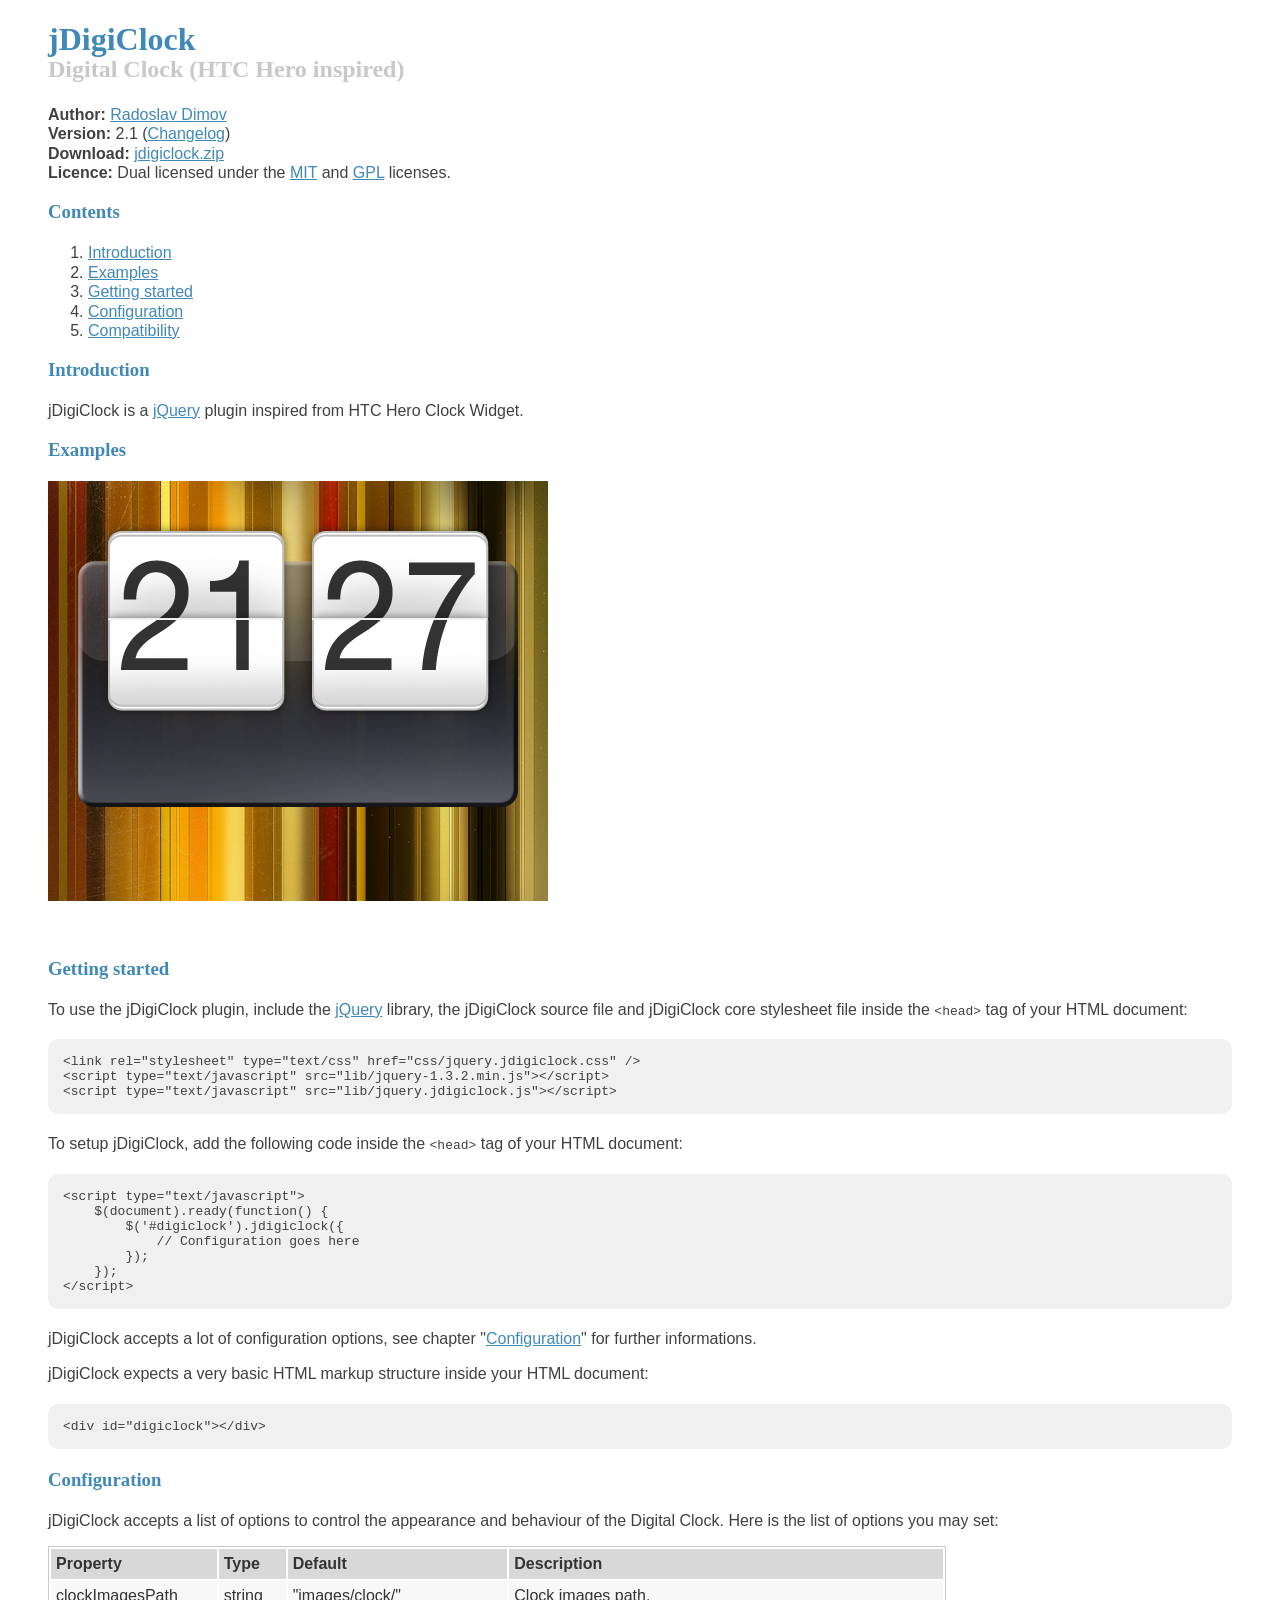
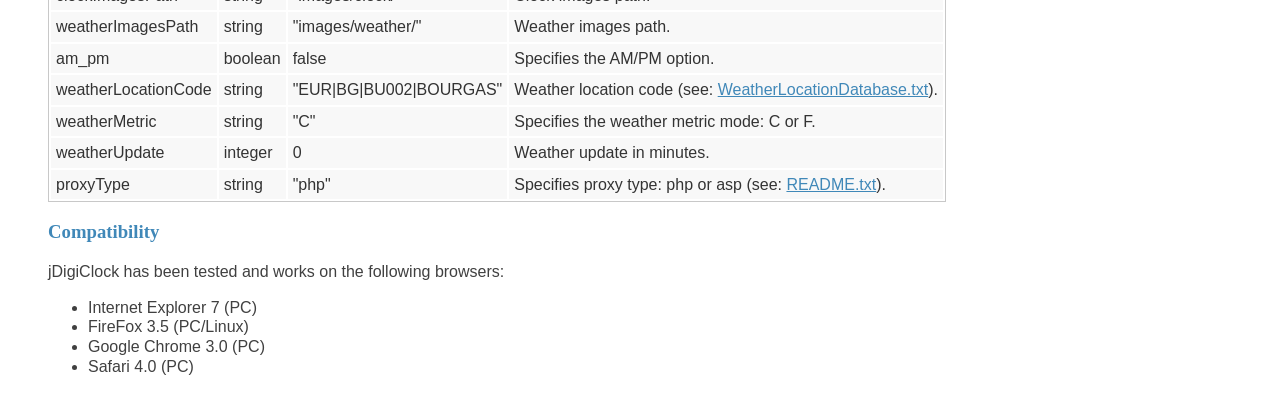
<file: erp_web/js/jdigiclock/index.html>
<!DOCTYPE HTML PUBLIC "-//W3C//DTD HTML 4.01 Transitional//EN">
<html>
    <head>
        <meta http-equiv="Content-Type" content="text/html; charset=UTF-8" />
        <title>jDigiClock - Digital Clock (HTC Hero inspired).</title>
        <link rel="stylesheet" type="text/css" href="css/style.css" />
        <link rel="stylesheet" type="text/css" href="css/jquery.jdigiclock.css" />
        <script type="text/javascript" src="lib/jquery-1.3.2.min.js"></script>
        <script type="text/javascript" src="lib/jquery.jdigiclock.js"></script>
        <script type="text/javascript">
            $(document).ready(function() {
                $('#digiclock').jdigiclock();
            });
        </script>
    </head>
    <body>
        <div id="wrap">
            <h1>jDigiClock</h1>
            <h2>Digital Clock (HTC Hero inspired)</h2>
            <p>
                <strong>Author:</strong> <a href="http://www.radoslavdimov.com/">Radoslav Dimov</a><br />
                <strong>Version:</strong> 2.1 (<a href="changelog.html">Changelog</a>)<br />
                <strong>Download:</strong> <a href="http://www.radoslavdimov.com/jquery-plugins/jquery-plugin-digiclock/jdigiclock.zip">jdigiclock.zip</a><br />
                <strong>Licence:</strong> Dual licensed under the <a href="http://www.opensource.org/licenses/mit-license.php">MIT</a> and <a href="http://www.opensource.org/licenses/gpl-license.php">GPL</a> licenses.
            </p>
            <h3>Contents</h3>
            <ol>
                <li><a href="#Introduction">Introduction</a></li>
                <li><a href="#Examples">Examples</a></li>
                <li><a href="#Getting-Started">Getting started</a></li>
                <li><a href="#Configuration">Configuration</a></li>
                <li><a href="#Compatibility">Compatibility</a></li>
            </ol>
            <a name="Introduction"></a>
            <h3>Introduction</h3>
            <p>
                jDigiClock is a <a href="http://jquery.com">jQuery</a> plugin inspired from HTC Hero Clock Widget.
            </p>
            <a name="Examples"></a>
            <h3>Examples</h3>
            <div id="digiclock"></div>
            <br /><br />
            <a name="Getting-Started"></a>
            <h3>Getting started</h3>
            <p>
                To use the jDigiClock plugin, include the <a href="http://jquery.com">jQuery</a>
                library, the jDigiClock source file and jDigiClock core stylesheet file inside the <code>&lt;head&gt;</code> tag
                of your HTML document:
            </p>
<pre>
&lt;link rel=&quot;stylesheet&quot; type=&quot;text/css&quot; href=&quot;css/jquery.jdigiclock.css&quot; /&gt;
&lt;script type=&quot;text/javascript&quot; src=&quot;lib/jquery-1.3.2.min.js&quot;&gt;&lt;/script&gt;
&lt;script type=&quot;text/javascript&quot; src=&quot;lib/jquery.jdigiclock.js&quot;&gt;&lt;/script&gt;
</pre>
            <p>
                To setup jDigiClock, add the following code inside the <code>&lt;head&gt;</code>
                tag of your HTML document:
            </p>
<pre>
&lt;script type=&quot;text/javascript&quot;&gt;
    $(document).ready(function() {
        $('#digiclock').jdigiclock({
            // Configuration goes here
        });
    });
&lt;/script&gt;
</pre>
            <p>
                jDigiClock accepts a lot of configuration options, see chapter "<a href="#Configuration">Configuration</a>"
                for further informations.
            </p>

            <p>jDigiClock expects a very basic HTML markup structure inside your HTML document:</p>
<pre>
&lt;div id=&quot;digiclock&quot;&gt;&lt;/div&gt;
</pre>
            <a name="Configuration"></a>
            <h3>Configuration</h3>
            <p>
                jDigiClock accepts a list of options to control the appearance and behaviour
                of the Digital Clock. Here is the list of options you may set:
            </p>
            <table> 
                <tr>
                    <th>Property</th>
                    <th>Type</th>
                    <th>Default</th>
                    <th>Description</th>
                </tr>
                <tr>
                    <td>clockImagesPath</td>
                    <td>string</td>
                    <td>"images/clock/"</td>
                    <td>Clock images path.</td>
                </tr>
                <tr>
                    <td>weatherImagesPath</td>
                    <td>string</td>
                    <td>"images/weather/"</td>
                    <td>Weather images path.</td>
                </tr>
                <tr>
                    <td>am_pm</td>
                    <td>boolean</td>
                    <td>false</td>
                    <td>Specifies the AM/PM option.</td>
                </tr>
                <tr>
                    <td>weatherLocationCode</td>
                    <td>string</td>
                    <td>"EUR|BG|BU002|BOURGAS"</td>
                    <td>Weather location code (see: <a href="WeatherLocationDatabase.txt" target="_blank">WeatherLocationDatabase.txt</a>).</td>
                </tr>
                <tr>
                    <td>weatherMetric</td>
                    <td>string</td>
                    <td>"C"</td>
                    <td>Specifies the weather metric mode: C or F.</td>
                </tr>
                <tr>
                    <td>weatherUpdate</td>
                    <td>integer</td>
                    <td>0</td>
                    <td>Weather update in minutes.</td>
                </tr>
                <tr>
                    <td>proxyType</td>
                    <td>string</td>
                    <td>"php"</td>
                    <td>Specifies proxy type: php or asp (see: <a href="lib/proxy/asp/README.txt" target="_blank">README.txt</a>). </td>
                </tr>
            </table>
            <a name="Compatibility"></a>
            <h3>Compatibility</h3>
            <p>jDigiClock has been tested and works on the following browsers:</p>
            <ul>
                <li>Internet Explorer 7 (PC)</li>
                <li>FireFox 3.5 (PC/Linux)</li>
                <li>Google Chrome 3.0 (PC)</li>
                <li>Safari 4.0 (PC)</li>
            </ul>
            <!--
            <h3>Donate a beer or two via PayPal</h3>
            <div>
                <form action="https://www.paypal.com/cgi-bin/webscr" method="post">
                    <input type="hidden" name="cmd" value="_s-xclick" />
                    <input type="hidden" name="hosted_button_id" value="9375573" />
                    <input type="image" src="https://www.paypal.com/en_US/i/btn/btn_donateCC_LG.gif" name="submit" alt="PayPal - The safer, easier way to pay online!" />
                    <img alt="" border="0" src="https://www.paypal.com/en_US/i/scr/pixel.gif" width="1" height="1" />
                </form>
            </div>
            -->
        </div>
    </body>
</html>
</file>
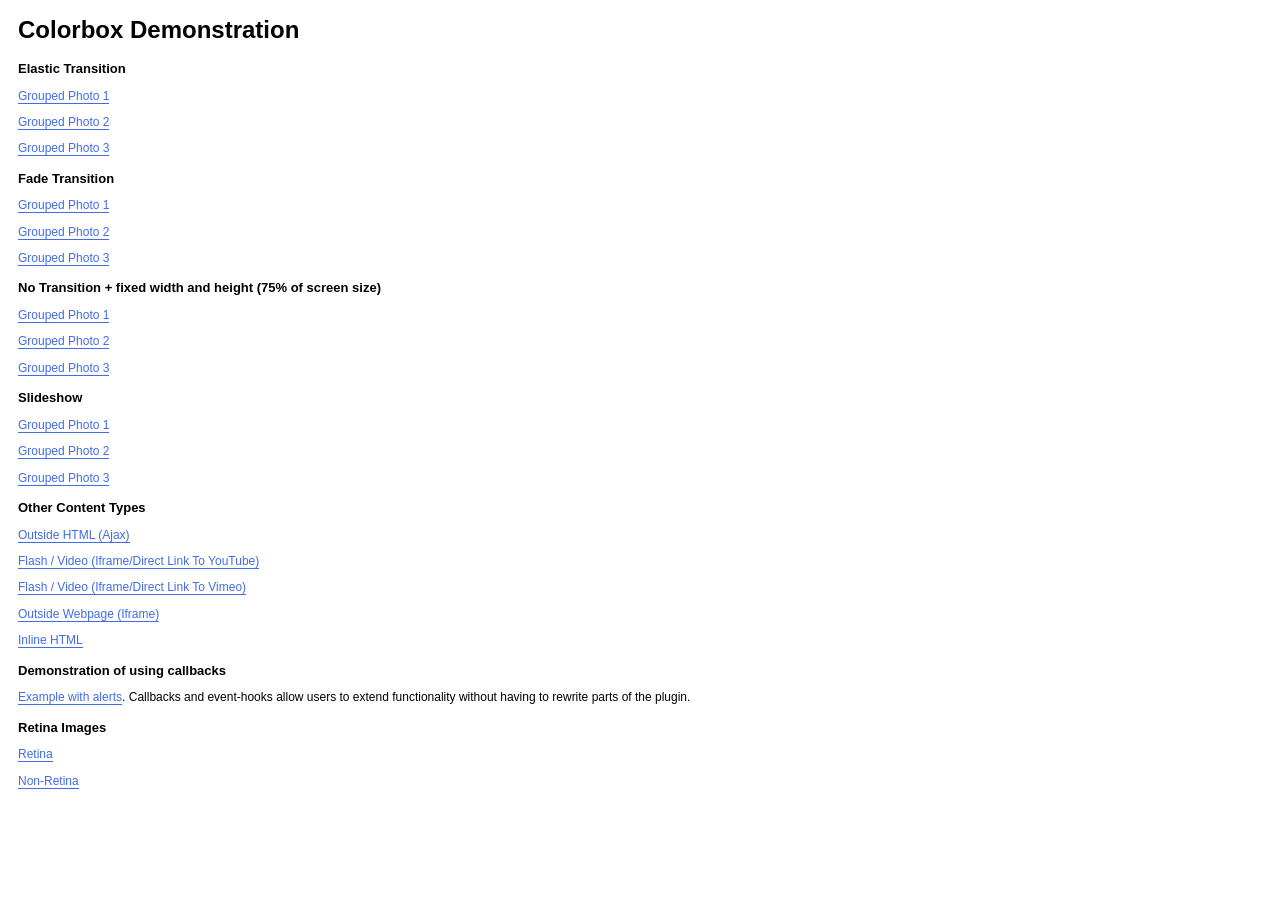
<file: erp_web/js/colorbox/example1/index.html>
<!DOCTYPE html>
<html>
	<head>
		<meta charset='utf-8'/>
		<title>Colorbox Examples</title>
		<style>
			body{font:12px/1.2 Verdana, sans-serif; padding:0 10px;}
			a:link, a:visited{text-decoration:none; color:#416CE5; border-bottom:1px solid #416CE5;}
			h2{font-size:13px; margin:15px 0 0 0;}
		</style>
		<link rel="stylesheet" href="colorbox.css" />
		<script src="https://ajax.googleapis.com/ajax/libs/jquery/1.10.2/jquery.min.js"></script>
		<script src="../jquery.colorbox.js"></script>
		<script>
			$(document).ready(function(){
				//Examples of how to assign the Colorbox event to elements
				$(".group1").colorbox({rel:'group1'});
				$(".group2").colorbox({rel:'group2', transition:"fade"});
				$(".group3").colorbox({rel:'group3', transition:"none", width:"75%", height:"75%"});
				$(".group4").colorbox({rel:'group4', slideshow:true});
				$(".ajax").colorbox();
				$(".youtube").colorbox({iframe:true, innerWidth:640, innerHeight:390});
				$(".vimeo").colorbox({iframe:true, innerWidth:500, innerHeight:409});
				$(".iframe").colorbox({iframe:true, width:"80%", height:"80%"});
				$(".inline").colorbox({inline:true, width:"50%"});
				$(".callbacks").colorbox({
					onOpen:function(){ alert('onOpen: colorbox is about to open'); },
					onLoad:function(){ alert('onLoad: colorbox has started to load the targeted content'); },
					onComplete:function(){ alert('onComplete: colorbox has displayed the loaded content'); },
					onCleanup:function(){ alert('onCleanup: colorbox has begun the close process'); },
					onClosed:function(){ alert('onClosed: colorbox has completely closed'); }
				});

				$('.non-retina').colorbox({rel:'group5', transition:'none'})
				$('.retina').colorbox({rel:'group5', transition:'none', retinaImage:true, retinaUrl:true});
				
				//Example of preserving a JavaScript event for inline calls.
				$("#click").click(function(){ 
					$('#click').css({"background-color":"#f00", "color":"#fff", "cursor":"inherit"}).text("Open this window again and this message will still be here.");
					return false;
				});
			});
		</script>
	</head>
	<body>
		<h1>Colorbox Demonstration</h1>
		<h2>Elastic Transition</h2>
		<p><a class="group1" href="../content/ohoopee1.jpg" title="Me and my grandfather on the Ohoopee.">Grouped Photo 1</a></p>
		<p><a class="group1" href="../content/ohoopee2.jpg" title="On the Ohoopee as a child">Grouped Photo 2</a></p>
		<p><a class="group1" href="../content/ohoopee3.jpg" title="On the Ohoopee as an adult">Grouped Photo 3</a></p>
		
		<h2>Fade Transition</h2>
		<p><a class="group2" href="../content/ohoopee1.jpg" title="Me and my grandfather on the Ohoopee">Grouped Photo 1</a></p>
		<p><a class="group2" href="../content/ohoopee2.jpg" title="On the Ohoopee as a child">Grouped Photo 2</a></p>
		<p><a class="group2" href="../content/ohoopee3.jpg" title="On the Ohoopee as an adult">Grouped Photo 3</a></p>
		
		<h2>No Transition + fixed width and height (75% of screen size)</h2>
		<p><a class="group3" href="../content/ohoopee1.jpg" title="Me and my grandfather on the Ohoopee.">Grouped Photo 1</a></p>
		<p><a class="group3" href="../content/ohoopee2.jpg" title="On the Ohoopee as a child">Grouped Photo 2</a></p>
		<p><a class="group3" href="../content/ohoopee3.jpg" title="On the Ohoopee as an adult">Grouped Photo 3</a></p>
		
		<h2>Slideshow</h2>
		<p><a class="group4"  href="../content/ohoopee1.jpg" title="Me and my grandfather on the Ohoopee.">Grouped Photo 1</a></p>
		<p><a class="group4"  href="../content/ohoopee2.jpg" title="On the Ohoopee as a child">Grouped Photo 2</a></p>
		<p><a class="group4"  href="../content/ohoopee3.jpg" title="On the Ohoopee as an adult">Grouped Photo 3</a></p>
		
		<h2>Other Content Types</h2>
		<p><a class='ajax' href="../content/ajax.html" title="Homer Defined">Outside HTML (Ajax)</a></p>
		<p><a class='youtube' href="http://www.youtube.com/embed/VOJyrQa_WR4?rel=0&amp;wmode=transparent">Flash / Video (Iframe/Direct Link To YouTube)</a></p>
		<p><a class='vimeo' href="http://player.vimeo.com/video/2285902" title="R&ouml;yksopp: Remind Me">Flash / Video (Iframe/Direct Link To Vimeo)</a></p>
		<p><a class='iframe' href="http://wikipedia.com">Outside Webpage (Iframe)</a></p>
		<p><a class='inline' href="#inline_content">Inline HTML</a></p>
		
		<h2>Demonstration of using callbacks</h2>
		<p><a class='callbacks' href="../content/marylou.jpg" title="Marylou on Cumberland Island">Example with alerts</a>. Callbacks and event-hooks allow users to extend functionality without having to rewrite parts of the plugin.</p>
		

		<h2>Retina Images</h2>
		<p><a class="retina" href="../content/daisy.jpg" title="Retina">Retina</a></p>
		<p><a class="non-retina" href="../content/daisy.jpg" title="Non-Retina">Non-Retina</a></p>

		<!-- This contains the hidden content for inline calls -->
		<div style='display:none'>
			<div id='inline_content' style='padding:10px; background:#fff;'>
			<p><strong>This content comes from a hidden element on this page.</strong></p>
			<p>The inline option preserves bound JavaScript events and changes, and it puts the content back where it came from when it is closed.</p>
			<p><a id="click" href="#" style='padding:5px; background:#ccc;'>Click me, it will be preserved!</a></p>
			
			<p><strong>If you try to open a new Colorbox while it is already open, it will update itself with the new content.</strong></p>
			<p>Updating Content Example:<br />
			<a class="ajax" href="../content/ajax.html">Click here to load new content</a></p>
			</div>
		</div>
	</body>
</html>
</file>
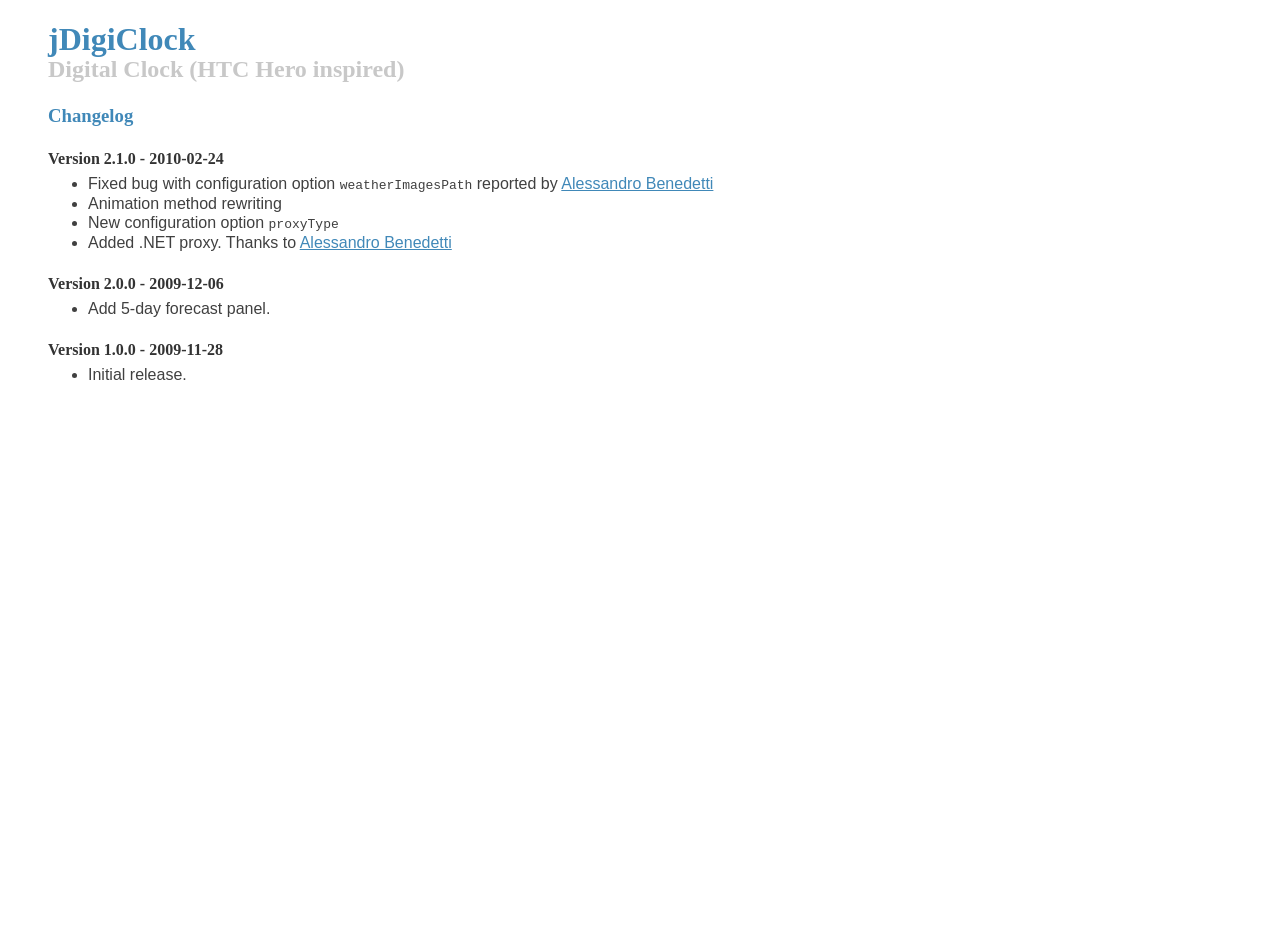
<file: erp_web/js/jdigiclock/changelog.html>
<!DOCTYPE HTML PUBLIC "-//W3C//DTD HTML 4.01 Transitional//EN">
<html>
    <head>
        <meta http-equiv="Content-Type" content="text/html; charset=UTF-8" />
        <title>jDigiClock - Digital Clock (HTC Hero inspired).</title>
        <link rel="stylesheet" type="text/css" href="css/style.css" />
    </head>
  <body>
        <div id="wrap">
            <h1>jDigiClock</h1>
            <h2>Digital Clock (HTC Hero inspired)</h2>
            <h3>Changelog</h3>
            <h4>Version 2.1.0 - 2010-02-24</h4>
            <ul>
                <li>Fixed bug with configuration option <code>weatherImagesPath</code> reported by <a href="http://www.emessage.it" target="_blank">Alessandro Benedetti</a></li>
                <li>Animation method rewriting</li>
                <li>New configuration option <code>proxyType</code></li>
                <li>Added .NET proxy. Thanks to <a href="http://www.emessage.it" target="_blank">Alessandro Benedetti</a></li>
            </ul>
            <h4>Version 2.0.0 - 2009-12-06</h4>
            <ul>
                <li>Add 5-day forecast panel.</li>
            </ul>
            <h4>Version 1.0.0 - 2009-11-28</h4>
            <ul>
                <li>Initial release.</li>
            </ul>
        </div>
  </body>
</html>
</file>
<file: erp_web/js/jdigiclock/css/style.css>
html, body {
    min-height: 100%;
    height: auto !important;
    height: 100%;
}

body {
    font: 100.01% "Trebuchet MS", Trebuchet, Tahoma, Verdana, Arial, sans-serif;
    color: #333;
    padding: 0;
}

body * {
    line-height:1.22em;
}

h1, h2, h3, h4, h5, h6 {
    font-family: Georgia, "Times New Roman", Times, serif;
    color:#4088b8;
    clear: both;
}

h1 {
}

h2 {
    color: #c8c8c8;
    margin-top: -25px;
}

h3 {
}

h4 {
    color: #333;
    margin-bottom: -10px;
}

p {
   
}


ul, ol {
    margin-left: 0;
}

ul ul {
    margin-bottom: 20px;
}

#wrap {
    color: #404040;
    margin: 20px 40px;
}

a {
    color: #4088b8;
}

table {
    font-size: inherit;
    border: 1px solid #c8c8c8;
}

th {
    background: #d8d8d8;
    text-align: left;
    padding: 5px;
    white-space: nowrap;
}

td {
    background: #f8f8f8;
    text-align: left;
    padding: 5px;
    vertical-align: top;
}

select, input, textarea {
    font: 80% "Trebuchet MS", Trebuchet, Tahoma, Verdana, Arial, sans-serif;
}

pre, code, tt, dt {
    font: 100% monospace;
    margin: 20px 0;
}

pre, blockquote {
    padding: 15px;
    background-color: #f0f0f0;
    margin: 20px 0;
    -moz-border-radius: 10px;
    -webkit-border-radius: 10px;
}

td pre {
    font: 85% monospace;
    padding: 5px;
    margin: 5px 0;
}
</file>
<file: erp_web/js/colorbox/example1/colorbox.css>
/*
    Colorbox Core Style:
    The following CSS is consistent between example themes and should not be altered.
*/
#colorbox, #cboxOverlay, #cboxWrapper{position:absolute; top:0; left:0; z-index:9999; overflow:hidden;}
#cboxWrapper {max-width:none;}
#cboxOverlay{position:fixed; width:100%; height:100%;}
#cboxMiddleLeft, #cboxBottomLeft{clear:left;}
#cboxContent{position:relative;}
#cboxLoadedContent{overflow:auto; -webkit-overflow-scrolling: touch;}
#cboxTitle{margin:0;}
#cboxLoadingOverlay, #cboxLoadingGraphic{position:absolute; top:0; left:0; width:100%; height:100%;}
#cboxPrevious, #cboxNext, #cboxClose, #cboxSlideshow{cursor:pointer;}
.cboxPhoto{float:left; margin:auto; border:0; display:block; max-width:none; -ms-interpolation-mode:bicubic;}
.cboxIframe{width:100%; height:100%; display:block; border:0; padding:0; margin:0;}
#colorbox, #cboxContent, #cboxLoadedContent{box-sizing:content-box; -moz-box-sizing:content-box; -webkit-box-sizing:content-box;}

/* 
    User Style:
    Change the following styles to modify the appearance of Colorbox.  They are
    ordered & tabbed in a way that represents the nesting of the generated HTML.
*/
#cboxOverlay{background:url(images/overlay.png) repeat 0 0;}
#colorbox{outline:0;}
    #cboxTopLeft{width:21px; height:21px; background:url(images/controls.png) no-repeat -101px 0;}
    #cboxTopRight{width:21px; height:21px; background:url(images/controls.png) no-repeat -130px 0;}
    #cboxBottomLeft{width:21px; height:21px; background:url(images/controls.png) no-repeat -101px -29px;}
    #cboxBottomRight{width:21px; height:21px; background:url(images/controls.png) no-repeat -130px -29px;}
    #cboxMiddleLeft{width:21px; background:url(images/controls.png) left top repeat-y;}
    #cboxMiddleRight{width:21px; background:url(images/controls.png) right top repeat-y;}
    #cboxTopCenter{height:21px; background:url(images/border.png) 0 0 repeat-x;}
    #cboxBottomCenter{height:21px; background:url(images/border.png) 0 -29px repeat-x;}
    #cboxContent{background:#fff; overflow:hidden;}
        .cboxIframe{background:#fff;}
        #cboxError{padding:50px; border:1px solid #ccc;}
        #cboxLoadedContent{margin-bottom:28px;}
        #cboxTitle{position:absolute; bottom:4px; left:0; text-align:center; width:100%; color:#949494;}
        #cboxCurrent{position:absolute; bottom:4px; left:58px; color:#949494;}
        #cboxLoadingOverlay{background:url(images/loading_background.png) no-repeat center center;}
        #cboxLoadingGraphic{background:url(images/loading.gif) no-repeat center center;}

        /* these elements are buttons, and may need to have additional styles reset to avoid unwanted base styles */
        #cboxPrevious, #cboxNext, #cboxSlideshow, #cboxClose {border:0; padding:0; margin:0; overflow:visible; width:auto; background:none; }
        
        /* avoid outlines on :active (mouseclick), but preserve outlines on :focus (tabbed navigating) */
        #cboxPrevious:active, #cboxNext:active, #cboxSlideshow:active, #cboxClose:active {outline:0;}

        #cboxSlideshow{position:absolute; bottom:4px; right:30px; color:#0092ef;}
        #cboxPrevious{position:absolute; bottom:0; left:0; background:url(images/controls.png) no-repeat -75px 0; width:25px; height:25px; text-indent:-9999px;}
        #cboxPrevious:hover{background-position:-75px -25px;}
        #cboxNext{position:absolute; bottom:0; left:27px; background:url(images/controls.png) no-repeat -50px 0; width:25px; height:25px; text-indent:-9999px;}
        #cboxNext:hover{background-position:-50px -25px;}
        #cboxClose{position:absolute; bottom:0; right:0; background:url(images/controls.png) no-repeat -25px 0; width:25px; height:25px; text-indent:-9999px;}
        #cboxClose:hover{background-position:-25px -25px;}

/*
  The following fixes a problem where IE7 and IE8 replace a PNG's alpha transparency with a black fill
  when an alpha filter (opacity change) is set on the element or ancestor element.  This style is not applied to or needed in IE9.
  See: http://jacklmoore.com/notes/ie-transparency-problems/
*/
.cboxIE #cboxTopLeft,
.cboxIE #cboxTopCenter,
.cboxIE #cboxTopRight,
.cboxIE #cboxBottomLeft,
.cboxIE #cboxBottomCenter,
.cboxIE #cboxBottomRight,
.cboxIE #cboxMiddleLeft,
.cboxIE #cboxMiddleRight {
    filter: progid:DXImageTransform.Microsoft.gradient(startColorstr=#00FFFFFF,endColorstr=#00FFFFFF);
}
</file>
